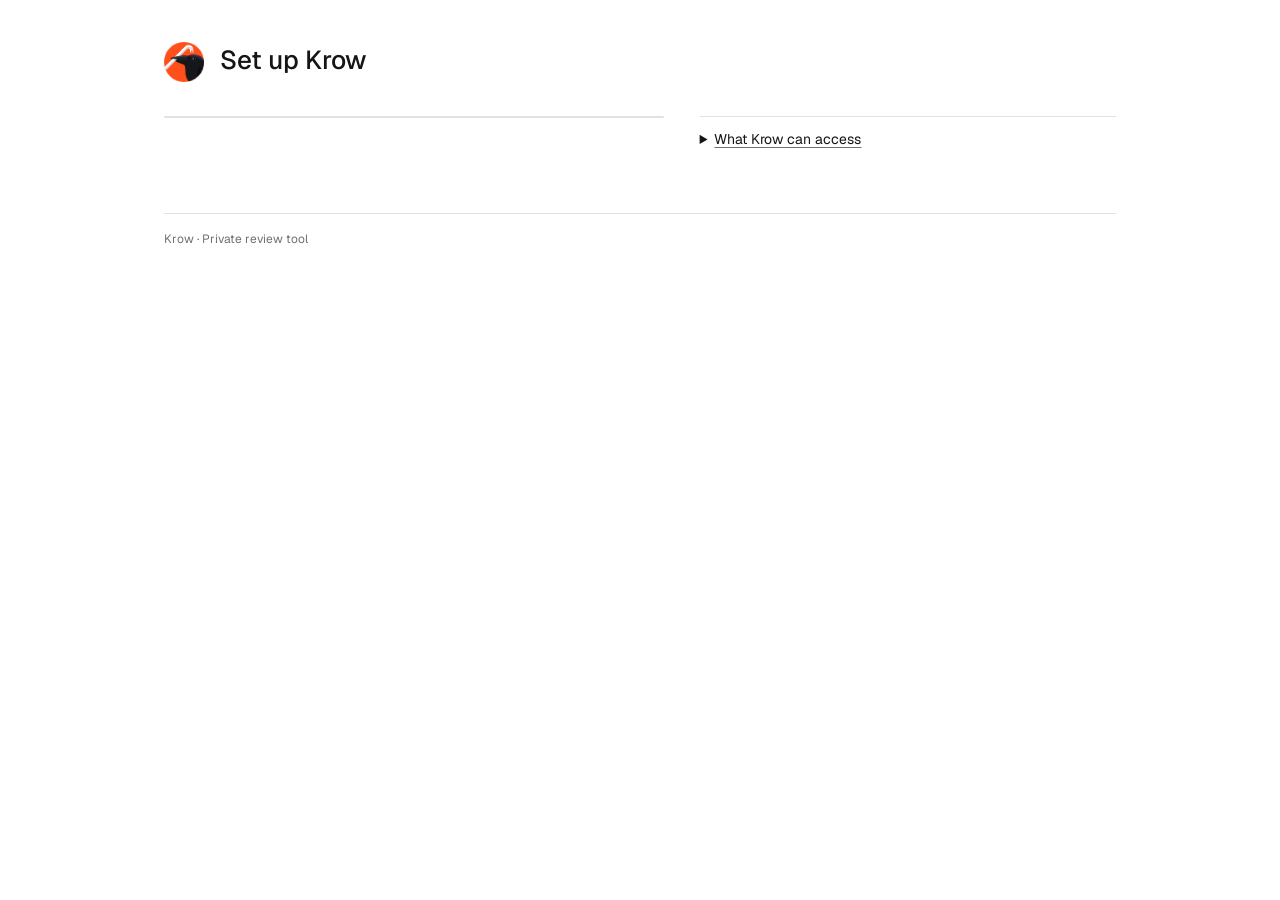
<file: extension/setup.html>
<!doctype html>
<html lang="en">
<head>
  <meta charset="utf-8">
  <meta name="viewport" content="width=device-width, initial-scale=1">
  <title>Krow · Connection & setup</title>
  <link rel="icon" href="icons/icon48.png">
  <link rel="stylesheet" href="setup.css">
  <script src="krow-connection.js" defer></script>
  <script src="setup.js" defer></script>
</head>
<body>
  <main>
    <header>
      <img src="icons/icon48.png" width="40" height="40" alt="">
      <div><h1>Set up Krow</h1></div>
    </header>
    <div class="setup-layout">
      <div id="connection" aria-label="Connection check"></div>
      <aside aria-label="Access">
        <details>
          <summary>What Krow can access</summary>
          <p>Selected-cell context on Workiva pages, sent to the paired service. On the private VPS setup that traffic leaves this device through an encrypted SSH connection.</p>
          <p>Chrome's debugger permission, used for cell navigation and screenshots. Chrome warns that it can read and change data on all websites.</p>
          <p>No Workiva password or service token is entered here. Workiva credentials stay on the backend.</p>
        </details>
      </aside>
    </div>
    <p id="copy-status" role="status"></p>
    <footer>Krow <span id="version"></span> · Private review tool</footer>
  </main>
</body>
</html>
</file>
<file: extension/setup.css>
:root {
  color-scheme: dark light;
  --bg: #1b1b1d;
  --fg: #ecece9;
  --muted: #a3a4a8;
  --border-soft: rgba(255, 255, 255, .12);
  --surface2: #262629;
  --surface2-hover: #2f2f33;
  --primary: #ecece9;
  --primary-fg: #151515;
  --primary-hover: #ffffff;
  --accent: #ff4f1a;
  --link: #ecece9;
}
@media (prefers-color-scheme: light) {
  :root {
    --bg: #fff;
    --fg: #151515;
    --muted: #6e7076;
    --border-soft: rgba(21, 21, 21, .12);
    --surface2: #f5f5f3;
    --surface2-hover: #ebebe8;
    --primary: #151515;
    --primary-fg: #fff;
    --primary-hover: #2a2a2e;
    --link: #151515;
  }
}
@font-face { font-family: "Krow Geist"; font-style: normal; font-display: swap; font-weight: 100 900; src: url("fonts/geist-latin-wght-normal.woff2") format("woff2-variations"); }
* { box-sizing: border-box; }
body { margin: 0; background: var(--bg); color: var(--fg); font: 14px/1.55 "Krow Geist", -apple-system, "Segoe UI", Roboto, sans-serif; }
main { max-width: 1000px; margin: 0 auto; padding: 40px 24px 24px; }
header { display: flex; gap: 16px; align-items: center; margin-bottom: 32px; }
header img { flex: none; }
h1 { font-size: 26px; font-weight: 500; margin: 0 0 4px; }
header p, aside p, aside li, footer { color: var(--muted); }
header p { margin: 0; }
.setup-layout { display: grid; grid-template-columns: minmax(0, 1.2fr) minmax(0, 1fr); gap: 36px; align-items: start; }
#connection { border: 1px solid var(--border-soft); border-radius: 10px; min-width: 0; }
aside { min-width: 0; overflow-wrap: anywhere; }
aside h2 { font-size: 18px; font-weight: 500; margin: 0 0 16px; }
aside ol { padding-left: 22px; margin: 0; }
aside li { padding-left: 4px; margin-bottom: 18px; }
aside strong { color: var(--fg); font-weight: 600; }
.setup-tip { border-top: 1px solid var(--border-soft); padding-top: 16px; }
aside details { border-top: 1px solid var(--border-soft); }
summary { cursor: pointer; min-height: 44px; padding: 12px 0; color: var(--link); text-decoration: underline; text-underline-offset: 3px; text-decoration-color: var(--muted); }
.wm-btn { font: inherit; color: var(--fg); background: var(--surface2); border: 1px solid var(--border-soft); border-radius: 7px; min-height: 44px; padding: 10px 14px; cursor: pointer; white-space: normal; }
.wm-btn:hover { background: var(--surface2-hover); }
.wm-btn.primary { color: var(--primary-fg); background: var(--primary); border-color: transparent; }
.wm-btn.primary:hover { background: var(--primary-hover); }
.wm-btn:disabled { opacity: .6; cursor: default; }
button:focus-visible, summary:focus-visible { outline: 2px solid var(--accent); outline-offset: 3px; }
#copy-status { min-height: 22px; color: var(--muted); }
footer { font-size: 12px; border-top: 1px solid var(--border-soft); padding-top: 16px; }
@media (max-width: 680px) {
  main { padding: 24px 16px; }
  .setup-layout { grid-template-columns: minmax(0, 1fr); gap: 28px; }
  h1 { font-size: 22px; }
}
</file>
